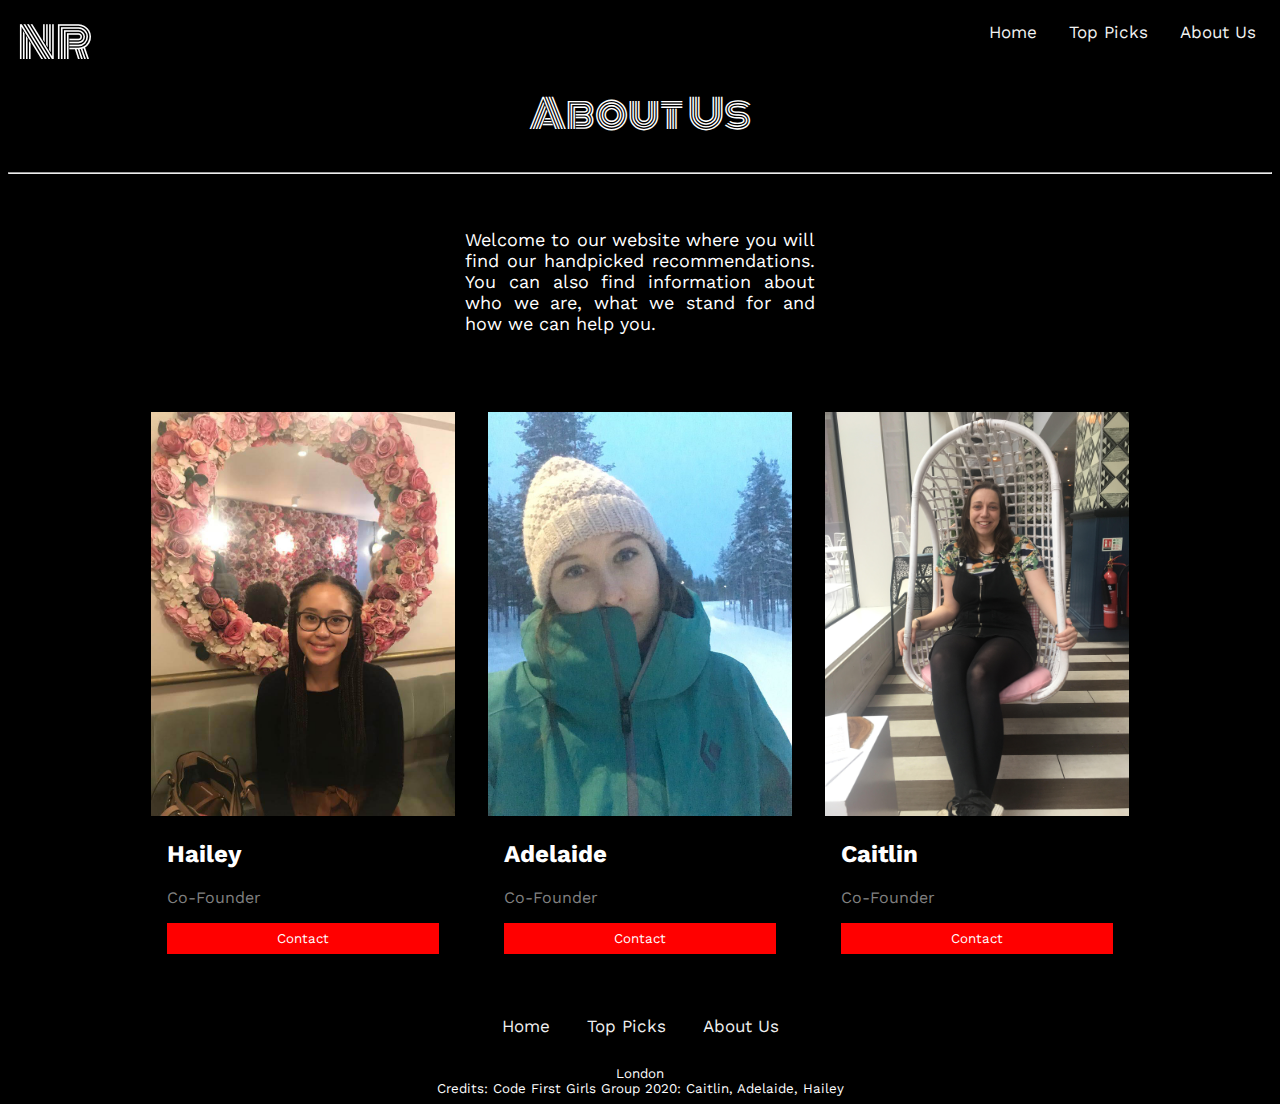
<file: AboutUs.html>
<!DOCTYPE html>
<html>
  <head>
    <title>CFG Netflix Recommendations</title>
    <link
    href="https://fonts.googleapis.com/css2?family=Monoton&display=swap"
    rel="stylesheet"
  />
  <link
    href="https://fonts.googleapis.com/css2?family=Lato&family=Work+Sans:wght@200&family=Yeseva+One&display=swap"
    rel="stylesheet"
  />
    <link rel="stylesheet" href="AboutUs.css" />
    <script src="./Project.js"></script>
    <meta name="viewport" content="width=device-width, initial-scale=1.0"/>
  </head>
    <body onscroll="scrollFunction()">
        <header>
            <nav id="navigation">
            <div id="title">NR</div>
            <div id= "topnav-right">
                <a href="AboutUs.html">About Us</a>
                <a href="TopPicks.html" >Top Picks</a>
                <a href="Landing Page.html">Home</a></div>
            </div>
            </nav>
        </header>
        <h1 id="h1">
            About Us </h1>
        <hr class="solid">
        <div class="hero">
            <p class="Intro">
                Welcome to our website where you will
                find our handpicked recommendations. You can also find information about who we are, 
                what we stand for and how we can help you.
            </p>
        </div>
    </header>
    <div class="row">
        <div class="column">
          <div class="card">
            <img src="hailey.jpg" alt="hailey" style="width:100%">
            <div class="container">
              <h2>Hailey</h2>
              <p class="title">Co-Founder</p>
              <p><button class="button">Contact</button></p>
            </div>
          </div>
        </div>
        <div class="column">
          <div class="card">
            <img src="adelaide.jpg"  alt="adelaide" style="width:100%">
            <div class="container">
              <h2>Adelaide</h2>
              <p class="title">Co-Founder</p>
              <p><button class="button">Contact</button></p>
            </div>
          </div>
        </div>
        <div class="column">
          <div class="card">
            <img src="profile.jpg" alt="caitlin" style="width:100%">
            <div class="container">
              <h2>Caitlin</h2>
              <p class="title">Co-Founder</p>
              <p><button class="button">Contact</button></p>
            </div>
          </div>
        </div>
      </div>
    </body>
    <footer>
        <div class="bottomnav">
            <a href="Landing Page.html">Home</a>
            <a href="TopPicks.html" >Top Picks</a>
            <a href="AboutUs.html">About Us</a>
          </div>
        <div>London</div>
        <div id="bottom">Credits: Code First Girls Group 2020: Caitlin, Adelaide, Hailey</div>
    </footer>
</body>
</html>
</file>
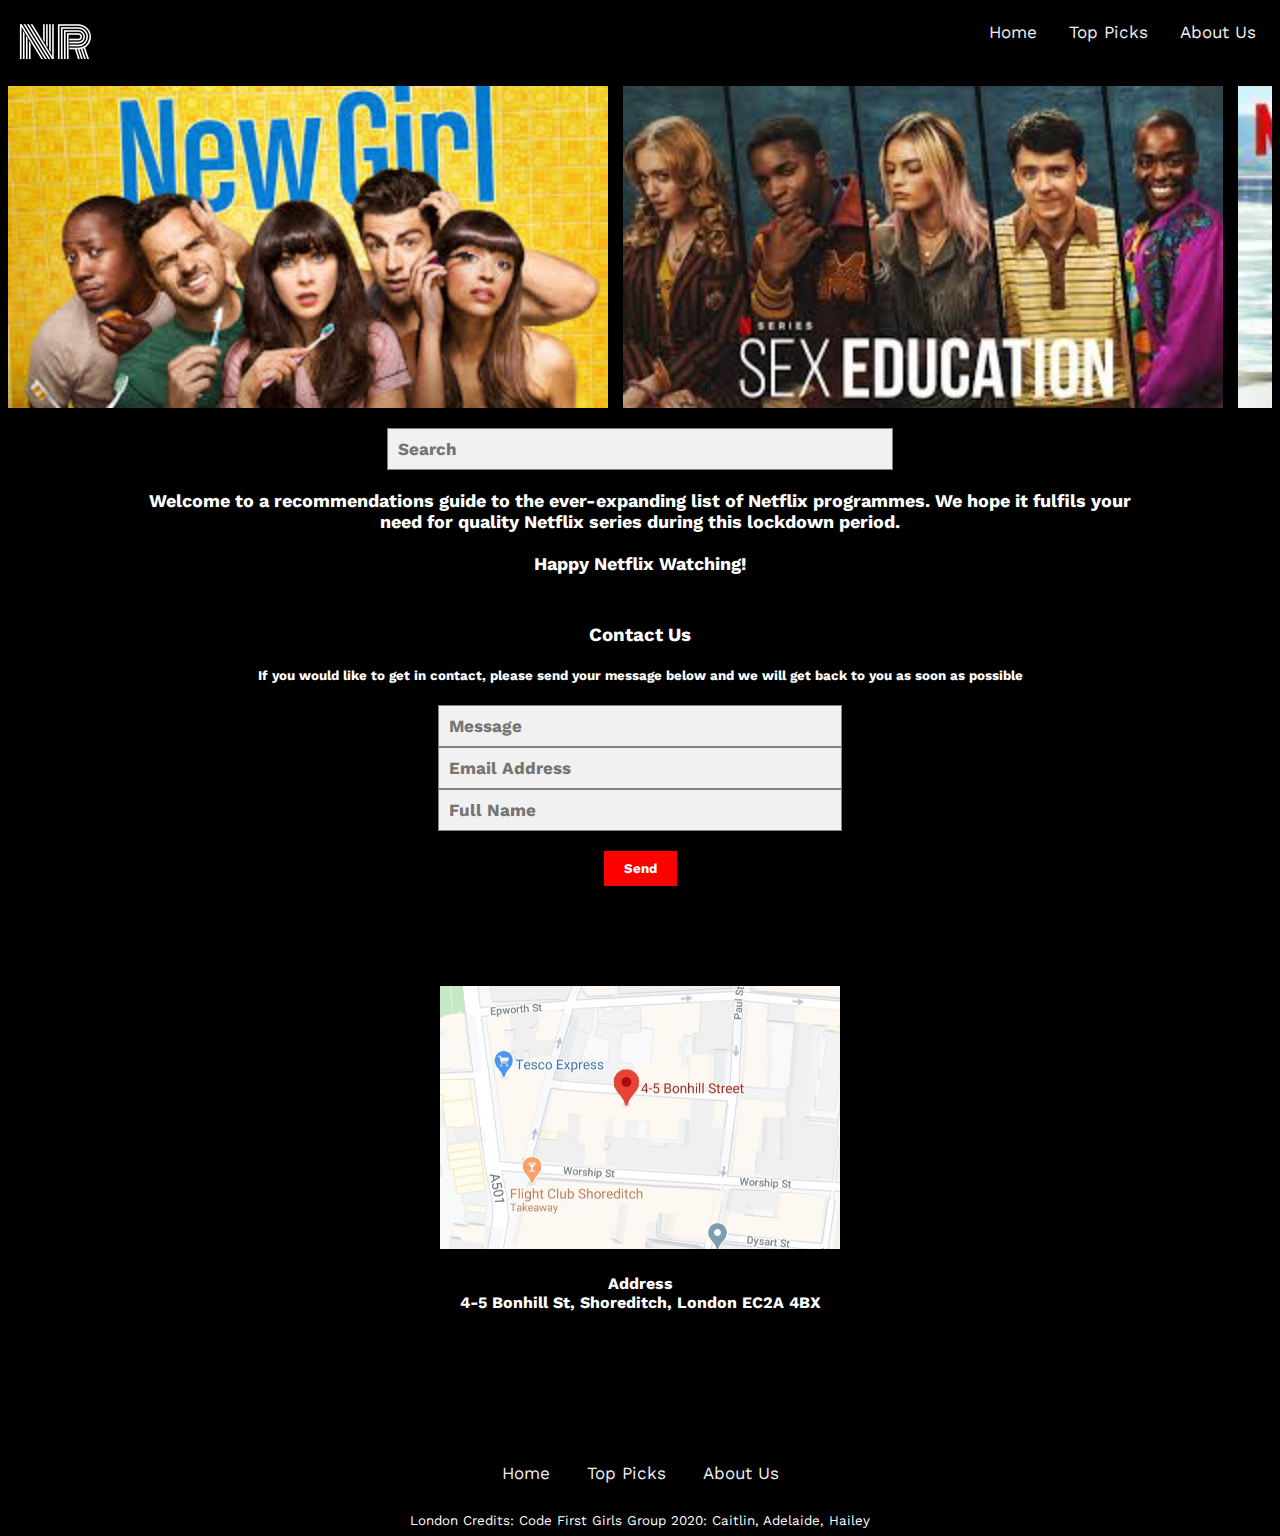
<file: Landing Page.html>
<!Doctype html>
<html>
    <head>
        <title>CFG Netflix Recommendations</title>
        <link rel="stylesheet" href="./LandingPage.css">
        <link href="https://fonts.googleapis.com/css2?family=Work+Sans:wght@100&display=swap" rel="stylesheet"> 
        <link href="https://fonts.googleapis.com/css2?family=Monoton&display=swap" rel="stylesheet">
        <script src="./Project.js"></script>
        <meta name="viewport" content="width=device-width, initial-scale=1.0"/>
    </head>
    <body onscroll="scrollFunction()">
        <header>
            <nav id="navigation">
            <div id="title">NR</div>
            <div id= "topnav-right">
                <a href="AboutUs.html">About Us</a>
                <a href="TopPicks.html" >Top Picks</a>
                <a href="Landing Page.html">Home</a>
            </div>
            </nav>
        </header>
        <div id="container">  
    <div class="photobanner">
        <img class="first" src="./New Girl.jpg" alt="" width=600px/>
        <img src="./Sex Education.jpg" alt="" width=600px/>
    	<img src="./Dead to Me.jpg" alt="" width=600px/>
        <img src="./Tiger King.jpg" alt="" width=600px/>
        <img src="./I am not okay.jpg" alt="" width=600px/>
        <img src="./Atypical.jpg" alt="" width=600px/>
        <img src="./Dead to Me.jpg" alt="" width=600px/>
        <img src="./Tiger King.jpg" alt="" width=600px/>
        <img src="./I am not okay.jpg" alt="" width=600px/>
        <img src="./Atypical.jpg" alt="" width=600px/>
        <img  src="./New Girl.jpg" alt="" width=600px/>
    	<img src="./Sex Education.jpg" alt="" width=600px/>
    </div>
    </div>
    <form class="searchbutton" action="action_page.php">
        <input type="text" placeholder="Search" name="search">
    </form>
    <div id="description">
    <p>Welcome to a recommendations guide to the ever-expanding list of Netflix programmes. We hope it fulfils your need for quality Netflix series during this lockdown period. <br><br>Happy Netflix Watching!</p>
</div>
    <div id="contact">
        <h3>Contact Us</h3>
        <h5>If you would like to get in contact, please send your message below and we will get back to you as soon as possible</h5>
        <form class="contact" action="/action_page.php">
                <input type="text" placeholder="Message" name="Message"><br>
                <input type="text" placeholder="Email Address" name="Email Address">
                <input type="text" placeholder="Full Name" name="Full name">
                <input type="submit" value="Send">
            </div>
          </form>  
    <div id="map">
        <img class="img" src="./Map2.jpg" alt"" width=400px/>
        <h4>Address <br>
         4-5 Bonhill St, Shoreditch, London EC2A 4BX</h4>
    </div>
    </div>
    </body>
    <footer>
        <div class="bottomnav">
            <a href="Landing Page.html">Home</a>
            <a href="TopPicks.html" >Top Picks</a>
            <a href="AboutUs.html">About Us</a>
          </div>
          London
Credits: Code First Girls Group 2020: Caitlin, Adelaide, Hailey
    </footer>
</html>
</file>
<file: AboutUs.css>
body {
    font-family: 'Work Sans', sans-serif;
    color: white;
    background-color: black;
}

#navigation {
    background-color: black;
    overflow: hidden;
    justify-content: stretch;

}

#title {
    color: white;
    font-family: 'Monoton', cursive;
    font-weight: 300;
    padding:10px;
    float: left;
    position: fixed;
    top: 0;
    font-size:32pt;
}

#topnav-right a {
    float: right;
    color: #f2f2f2;
    text-align: center;
    padding: 14px 16px;
    text-decoration: none;
    font-size: 17px;
  }

#topnav-right a:hover {
    background-color: red;
    color: black;
  }

#title:hover {
    background-color: grey;
    color: red;
  }
  
#topnav-right a.active {
    color: red;
  }

#h1{
    text-align: center;
    color: white;
    font-family: 'Monoton', cursive;
    font-size: 40px;
    font-weight: 400;
}

.Intro{
    font-size: 18px;
    color: white;
    text-align: justify;
    width: 350px;

}
.hero{
    width: 100%;
    height: 200px;
    display: flex;
    align-items: center;
    justify-content: center;
    padding-bottom: 30px;
}


.row {
  display: flex;
  align-items: center;
  justify-content: center;
  margin:auto auto;
  width: 80%;
}
/* Three columns side by side */
.column {
    width: 30%;
    margin: auto;
    margin-bottom: 16px;
    padding: 0 8px;
  }
  /* Display the columns below each other instead of side by side on small screens */
  @media screen and (max-width: 650px) {
    .row {
      width: 80%;
      margin: auto auto;
      display: block;
    }
    .column {
      width: 100%;
      margin: auto auto;
    }
    #title {
        position: fixed;
        font-size: 15pt;
    }
  }
  /* Add some shadows to create a card effect */
  .card {
    box-shadow: 0 4px 8px 0 rgba(0, 0, 0, 0.2);
  }
  /* Some left and right padding inside the container */
  .container {
    padding: 0 16px;
    color: white;
  }
  /* Clear floats */
  .container::after, .row::after {
    content: "";
    clear: both;
    display: table;
  }
  .title {
    color: grey;
  }
  .button {
    border: none;
    outline: 0;
    display: inline-block;
    padding: 8px;
    color: white;
    background-color:red;
    text-align: center;
    cursor: pointer;
    width: 100%;
    font-family: 'Work Sans', sans-serif;
  }
  .button:hover {
    background-color: #555;
  }
.us{
    display: flex;
    align-items: center;
    justify-content: center;
}
footer {
    background-color: black;
    color: white;
    font-size: 10pt;
    text-align: center;

}

.bottomnav {
    background-color: black;
    overflow: hidden;
    padding: 30px;
    justify-content: center;    
  }
  
  
  .bottomnav a {
    
    color: #f1f1f1;
    text-align: center;
    padding: 14px 16px;
    text-decoration: none;
    font-size: 17px;
    justify-content: center;
  }

  .bottomnav a:hover {
    background-color: red;
    color: black;
  }

  .bottomnav a.active {
    background-color: red;
    color: white;
  }
</file>
<file: LandingPage.css>
body {
    font-family: 'Work Sans', sans-serif;
    color: white;
    background-color: black;
    font-size: 32pt;
}

#navigation {
    background-color: black;
    overflow: hidden;
    justify-content: stretch;

}

#title {
    color: white;
    font-family: 'Monoton', cursive;
    font-weight: 300;
    display: inline;
    padding:10px;
    float: left;
    position: fixed;
    top: 0;
}

#topnav-right a {
    float: right;
    color: #f2f2f2;
    text-align: center;
    padding: 14px 16px;
    text-decoration: none;
    font-size: 17px;
    display: inline;
    
  }

#topnav-right a:hover {
    background-color: red;
    color: black;
  }

#title:hover {
    background-color: grey;
    color: red;
  }
  
#topnav-right a.active {
    color: red;
  }

#container {
    width: 100%;
    overflow: hidden;
    background: transparent;
    padding-top: 30px;
   }
   /*photobanner*/
   .photobanner {
       height: 220px;
       width: 100%;
       margin: auto auto;
       margin-bottom: 80px;
   }
   /*keyframe animations*/
   .first {
       -webkit-animation: bannermove 50s linear infinite;
          -moz-animation: bannermove 50s linear infinite;
           -ms-animation: bannermove 50s linear infinite;
            -o-animation: bannermove 50s linear infinite;
               animation: bannermove 50s linear infinite;
   }
   @keyframes "bannermove" {
    0% {
       margin-left: 0px;
    }
    100% {
       margin-left: -5746px;
    }
   }
   @-moz-keyframes bannermove {
    0% {
      margin-left: 0px;
    }
    100% {
      margin-left: -5746px;
    }
   }
   @-webkit-keyframes "bannermove" {
    0% {
      margin-left: 0px;
    }
    100% {
      margin-left: -5746px;
    }
   }
   @-ms-keyframes "bannermove" {
    0% {
      margin-left: 0px;
    }
    100% {
      margin-left: -5746px;
    }
   }
   @-o-keyframes "bannermove" {
    0% {
      margin-left: 0px;
    }
    100% {
      margin-left: -5746px;
    }
   }
   .photobanner {
       height: 242px;
       width: 8640px;
       margin-bottom: 80px;
   }
   @media (min-width: 320px) and (max-width: 767px)
   {
       body {font-size: 20pt;}
       #title {font-size: 15px;}
       .photobanner {
        width: 80%;
        margin: auto auto;
    }
    .searchbutton {
        width: 100%;
        margin: auto auto;
        font-family: 'Work Sans', sans-serif; 
    }
    .contact input[type=text] {
        width:100%;
      }
   }
   .photobanner img {
       -webkit-transition: all 1s ease;
       -moz-transition: all 1s ease;
       -o-transition: all 1s ease;
       -ms-transition: all 1s ease;
       transition: all 1s ease;
   }
   .photobanner img:hover {
       -webkit-transform: scale(1.1);
       -moz-transform: scale(1.1);
       -o-transform: scale(1.1);
       -ms-transform: scale(1.1);
       transform: scale(1.1);
       cursor: pointer;
       -webkit-box-shadow: 0px 3px 5px rgba(0,0,0,0.2);
       -moz-box-shadow: 0px 3px 5px rgba(0,0,0,0.2);
       box-shadow: 0px 3px 5px rgba(0,0,0,0.2);
   }
* {
    box-sizing: border-box;
  }
.searchbutton {
    width: 100%;
    margin: auto auto;
display: flex;
    margin-top: 20px;
    font-family: 'Work Sans', sans-serif; 
    margin-bottom: 20px;
}
  /* Style the search field */
.searchbutton input[type=text] {
    padding: 10px;
    font-size: 17px;
    font-weight: bold;
    border: 1px solid grey;
    float: left;
    width:40%;
    margin: auto auto;
    background: #F1F1F1;
    font-family: 'Work Sans', sans-serif; 
  }
  /* Clear floats */
  form.example::after {
    content: "";
    clear: both;
    display: table;
  }

  #description {
    text-align:center;
    font-size: large;
    margin-top: 150px;
    margin-bottom: 100px;
    font-family: 'Work Sans', sans-serif; 
    font-weight: bold;
    width: 80%;
    margin: auto auto;
  }
  #contact {
    text-align: center;
    font-size: medium;
    font-family: 'Work Sans', sans-serif; 
    display: block;
    width: 80%;
    margin: auto auto;
    margin-top: 50px;
  }
  .contact {
    margin-left: 30%;
    margin-right:30%;
    margin-top: 20px;
    font-size: medium;
    font-family: 'Work Sans', sans-serif; 
}
  /* Style the search field */
.contact input[type=text] {
    padding: 10px;
    font-size: 17px;
    font-weight:bold;
    border: 1px solid grey;
    float: left;
    width:100%;
    background: #f1f1f1;
    font-family: 'Work Sans', sans-serif; 
  }
  .contact input[type=submit] {
    background-color: red;
    border: none;
    color: white;
    font-family: 'Work Sans', sans-serif;
    font-weight: bold;
    font-size: 10pt;
    padding: 10px 20px 10px 20px;
    margin-top: 20px;

  }

  .contact input[type=submit]:hover {
    background-color: #555;
  }

#map {
  margin:100px;
  align-content: center;
  text-align: center;
  font-size: medium;
  color:white;
}
footer { 
  background-color: black; 
  color: white; 
  font-size: 10pt; 
  text-align: center;
}
.bottomnav { 
  background-color: black; 
  overflow: hidden;
  padding: 30px; 
  justify-content: center;
}
.bottomnav a {
color: #F1F1F1;
text-align: center;
padding: 14px 16px;
text-decoration: none;
font-size: 17px;
justify-content: center;
}
.bottomnav a:hover { background-color: red; color: black; }
.bottomnav a.active { background-color: red; color: white; }

@media screen and (max-width: 600px) {
    .img{
         width: 200px;
    }
}
</file>
